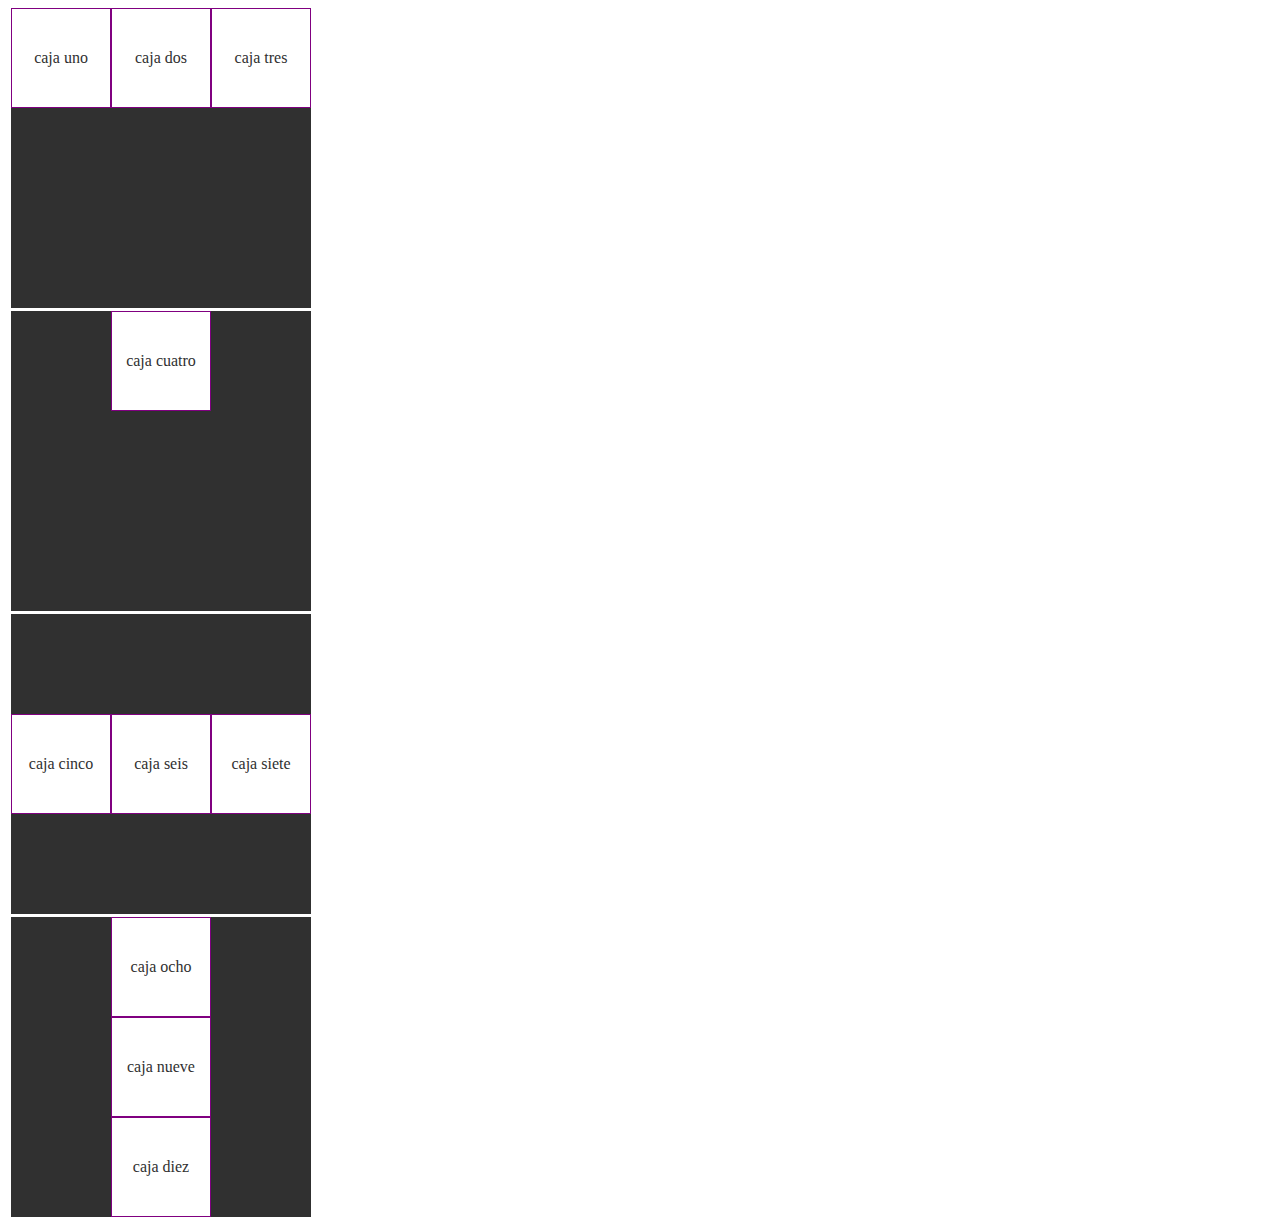
<file: diseño web I/display flex I/index.html>
<!DOCTYPE html>
<html lang="es">
    <head>
        <meta charset="UTF-8">
        <meta name="viewport' content='width=device-width, initial-scale=1.0">
        <title>flex I</title>
        <link rel="stylesheet" href="style.css">
    </head>
    <body>
        <main>
            <div class="contenedor contenedor_uno">
                <div>caja uno</div>
                <div>caja dos</div>
                <div>caja tres</div>
            </div>

            <div class="contenedor contenedor_dos">
                <div>caja cuatro</div>
            </div>

            <div class="contenedor contenedor_tres">
                <div>caja cinco</div>
                <div>caja seis</div>
                <div>caja siete</div>
            </div>

            <div class="contenedor contenedor_cuatro">
                <div>caja ocho</div>
                <div>caja nueve</div>
                <div>caja diez</div>
            </div>
        </main>
    </body>
</html>
</file>
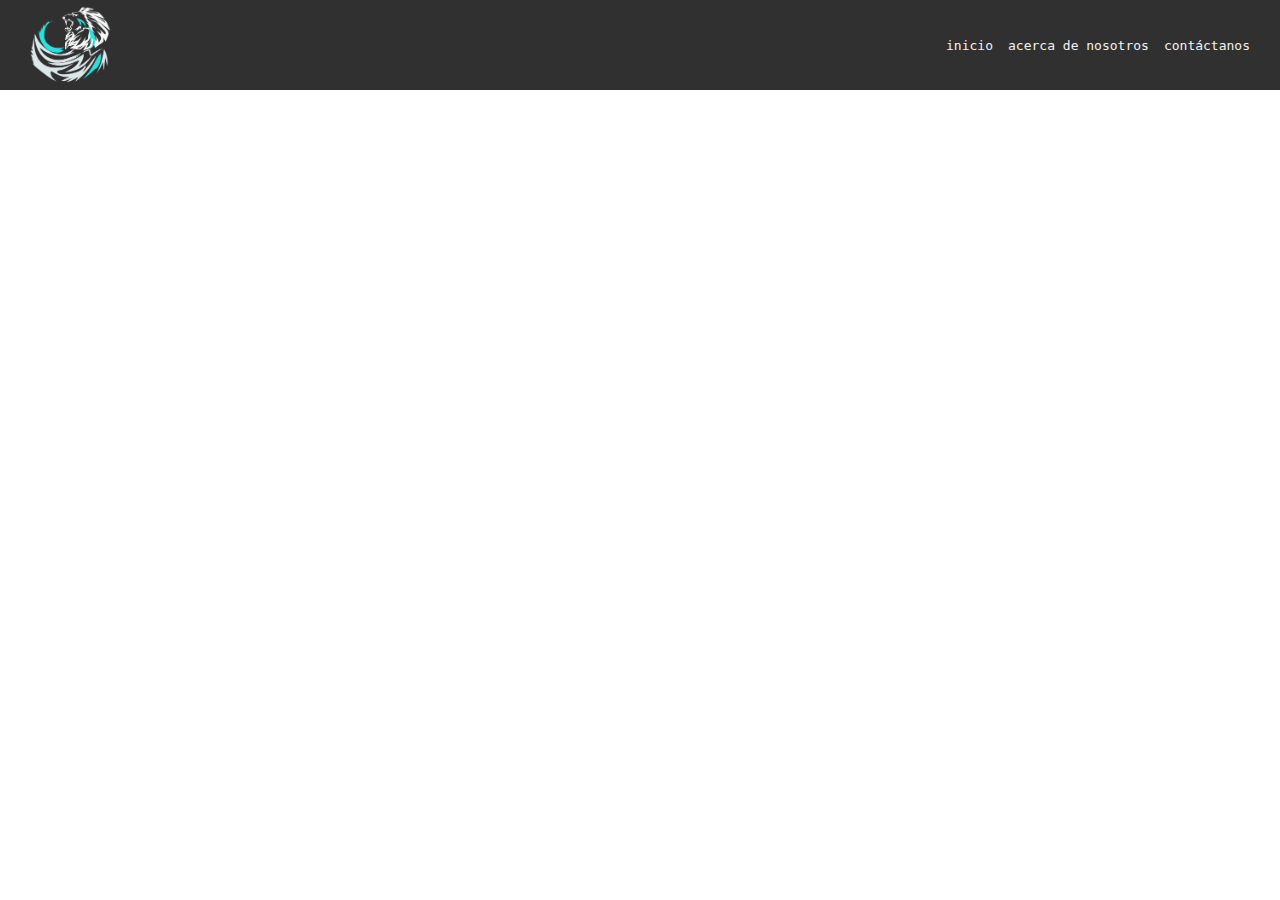
<file: diseño web I/menú de navegación I/index.html>
<!DOCTYPE html>
<html lang="es">
    <head>
        <meta charset="UTF-8">
        <meta name="viewport' content='width=device-width, initial-scale=1.0">
        <title>Menú de navegación I</title>
        <link rel="stylesheet" href="style.css">
    </head>
    <body>
        <header>
            <nav class="menu_cont">
                <img src="logo.png" alt="">
                <!--<a href='https://es.pngtree.com/freepng/wolf-logo_2306634.html'>Imagen PNG de es.pngtree.com/</a>-->
                <ul>
                    <li>inicio</li>
                    <li>acerca de nosotros</li>
                    <li>contáctanos</li>
                </ul>
            </nav>
        </header>
    </body>
</html>
</file>
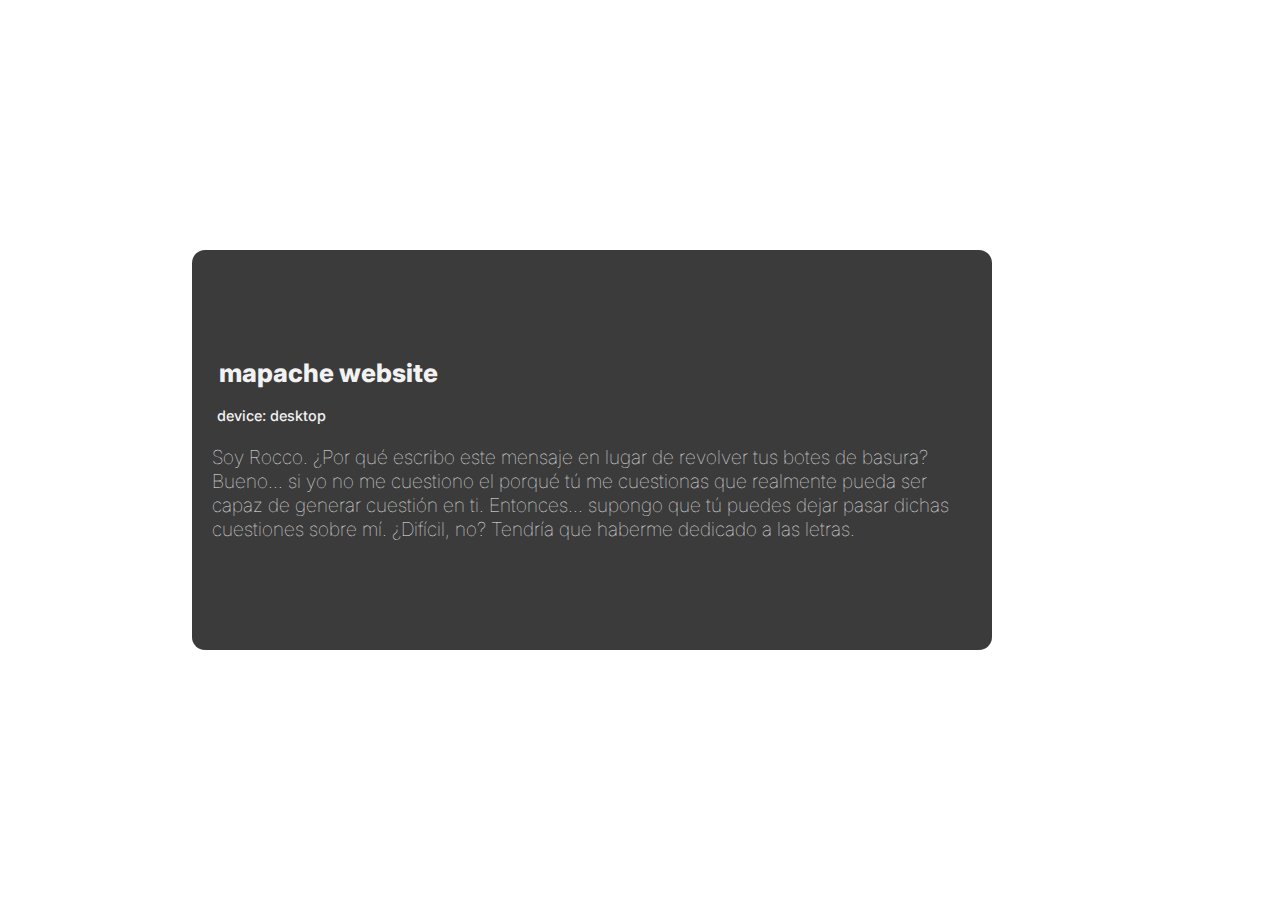
<file: diseño web II/@media/index.html>
<!DOCTYPE html>
<html lang="es">
    <head>
        <meta charset="UTF-8">
        <meta name="viewport" content="width=device-width, initial-scale=1.0">
        <title>mapachesite</title>

        <link rel="stylesheet" href="style.css">
        <!-- tipografia -->
        <link rel="preconnect" href="https://fonts.googleapis.com">
        <link rel="preconnect" href="https://fonts.gstatic.com" crossorigin>
        <link href="https://fonts.googleapis.com/css2?family=Inter:wght@100..900&display=swap" rel="stylesheet">
    </head>
    <body>
        <main>
            <section class="banner">
                <div>
                    <h1>mapache website</h1>
                    <p class="device"></p>
                    <p>Soy Rocco. ¿Por qué escribo este mensaje en lugar de revolver tus botes de basura? <br>Bueno... si yo no me cuestiono el porqué tú me cuestionas que realmente pueda ser capaz de generar cuestión en ti. Entonces... supongo que tú puedes dejar pasar dichas cuestiones sobre mí. ¿Difícil, no? Tendría que haberme dedicado a las letras.</p>
                </div>
            </section>
        </main>
    </body>
</html>
</file>
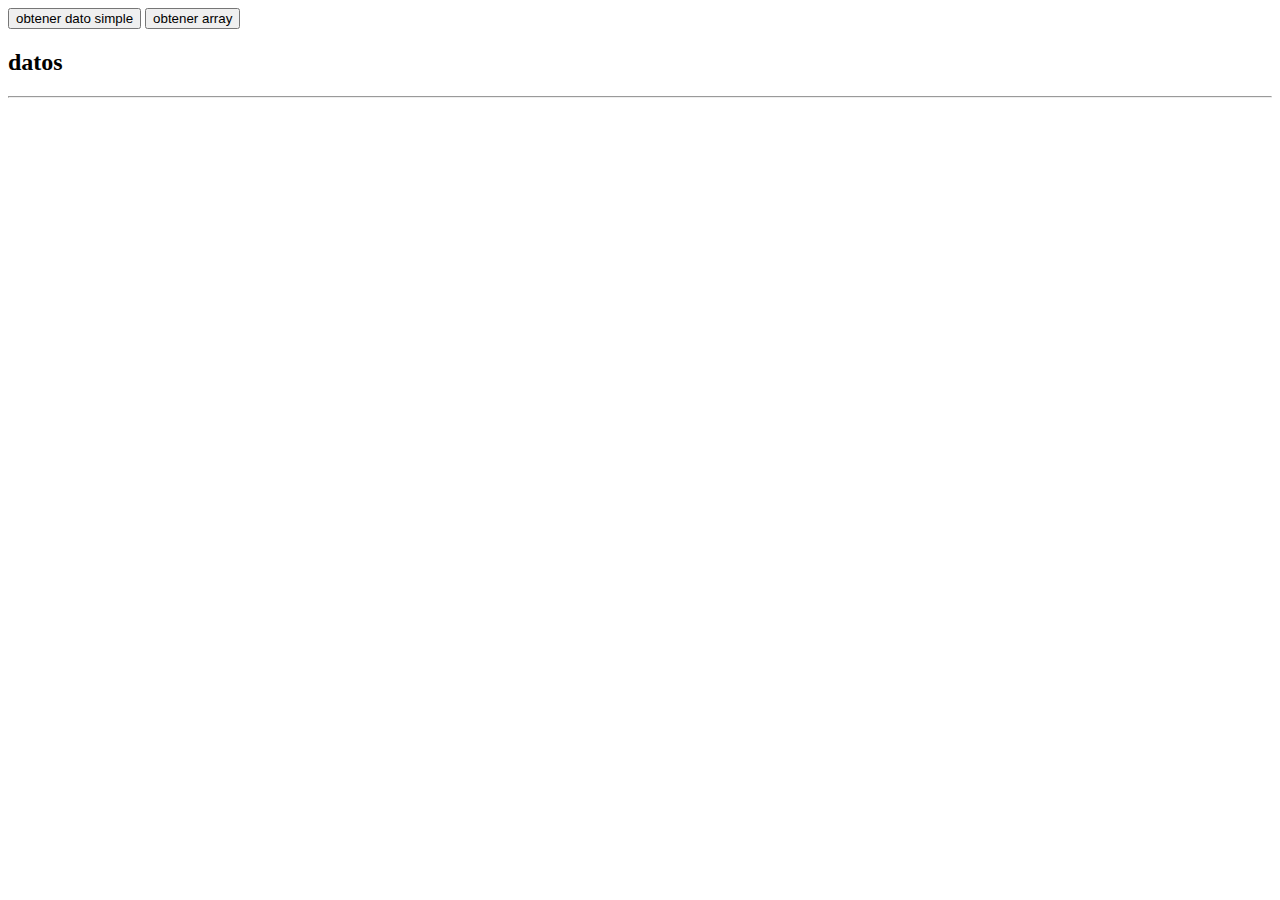
<file: diseño web II/fetch introduction/index.html>
<!DOCTYPE html>
<html lang="es">
    <head>
        <meta charset="UTF-8">
        <meta name="viewport' content='width=device-width, initial-scale=1.0">
        <title>fetch JS intr.</title>
    </head>
    <body>
        <main>
            <button id="btn_one" onclick="fn_async('simple');">obtener dato simple</button>
            <button id="btn_two" onclick="fn_async('json');">obtener array</button>

            <h2>datos</h2>
            <hr>
            <p id="cont_datos"></p>
        </main>
    </body>
</html>

<script>

    /*
        documentacion: 
        
        -creo una funcion llamada fn_async la cual recibira como parametro un valor (simple o json) dependiendo desde que boton se la invoque.
        -inmediatamente creo una variable vacia (donde se le cargara la direccion o url del archivo php del cual obtener datos) y una constante hacia un nodo <p> en el cual se le imprimira el resultado obtenido.
        -mediante un switch condiciono que recibo en "sample" y dependiendo de ello asigno valor a url_php con la ruta del archivo php al que quiero consultar datos (o sea, si quiero que sea a un archivo u otro)
        -realizo un fetch hacia la ruta establecida (cargada en la variable sample) y, si es simple la peticiion simplemente imprimo el resultado en el nodo p, mediante innerHTML (que permite insertar codigo como HTML)
            sino, si creo un array sobre el objeto que me devuelve (un objeto en formato json) y lo recorro, imprimiendo datos en el nodo p en cada recorrida del array
    */

    const fn_async = (sample)=> 
    {
        let url_php;
        const node_p = document.querySelector("#cont_datos");

        switch(sample)
        {
            case 'simple': 
                url_php = "simpleData.php";
                break; 
            case 'json': 
                url_php = "jsonData.php";
                break;
        }
    

    fetch(url_php)
        .then(response => 
        {
            if(!response.ok) throw new Error('error en la red');
            if(sample == 'simple') return response.text(); else return response.json();
        })
        .then(data => 
        {
            if(sample == 'simple')
            {
                node_p.innerHTML = 'dato obtenido: ' + data;
            }else 
            {
                let array_datos = Object.entries(data);
                node_p.innerHTML = "";
                array_datos.forEach(([k,v])=> 
                {
                    node_p.innerHTML += "key: " + k + ' <br> value: ' + v + '<br><br>';
                })
            }
        })
        .catch(error=>
        {
            console.log("error:" + error);
        })
    }
</script>
</file>
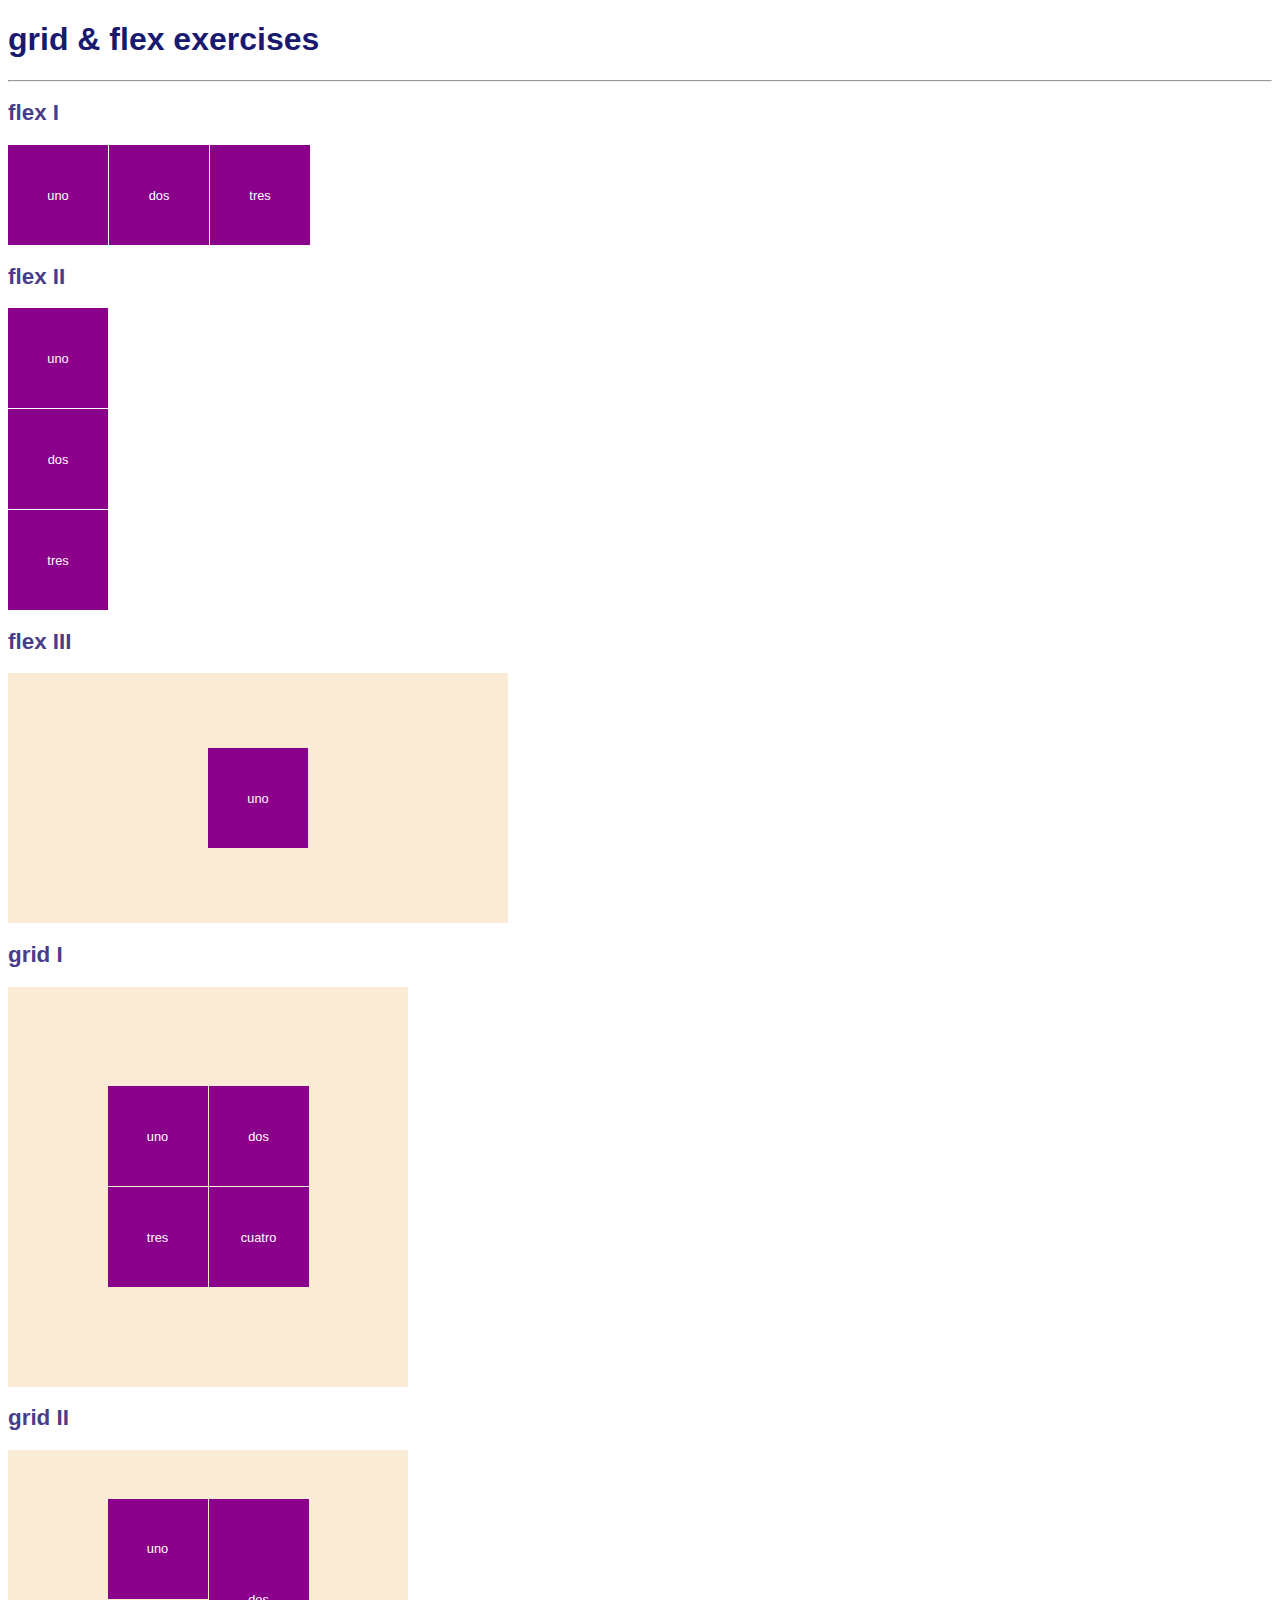
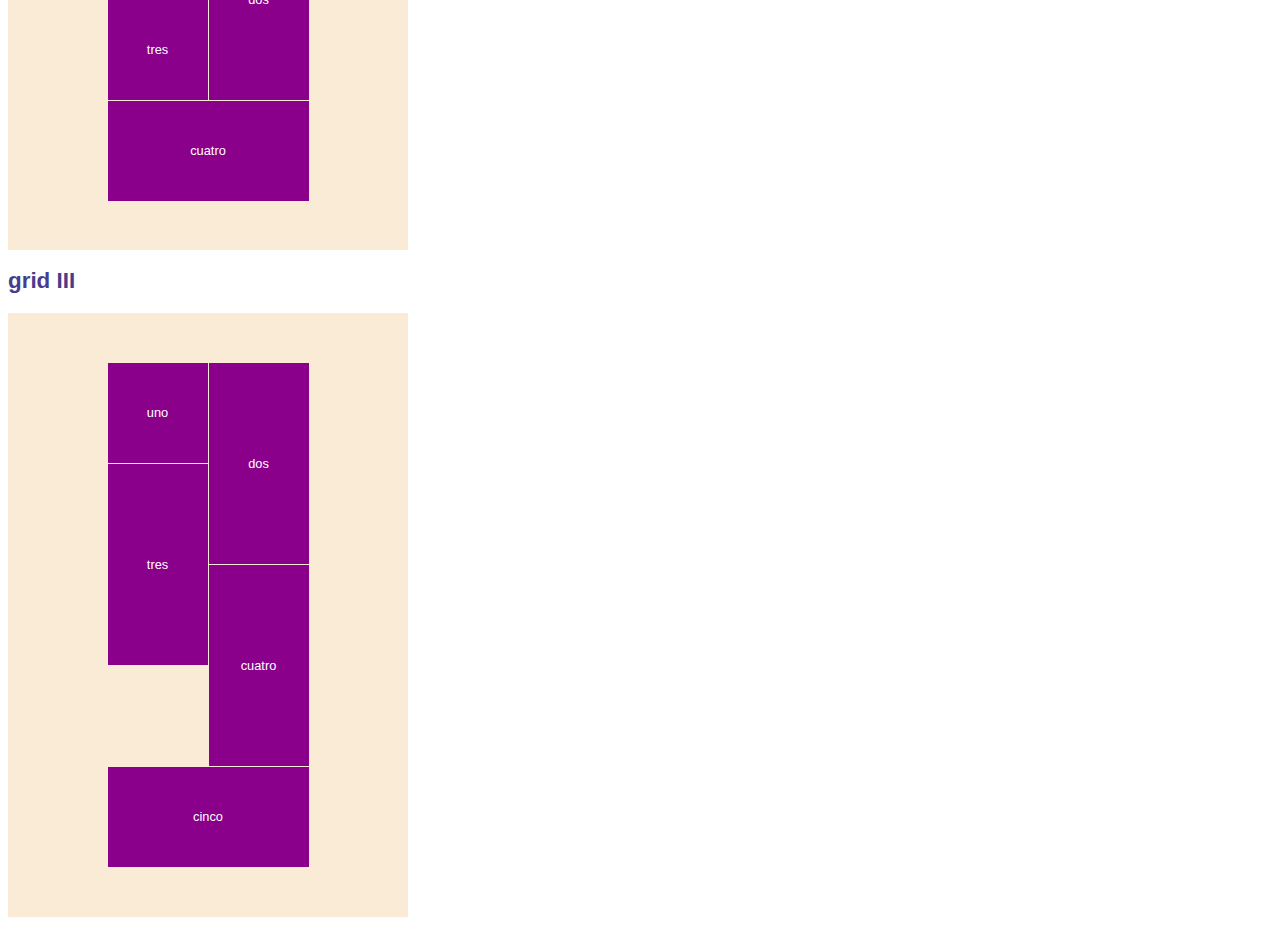
<file: diseño web II/grid&flex/index.html>
<!DOCTYPE html>
<html lang="es">
    <head>
        <meta charset="UTF-8">
        <meta name="viewport" content="width=device-width, initial-scale=1.0">
        <title>grid & flex</title>
        <link rel="stylesheet" href="style.css">
    </head>
    <body>
        <header>
            <h1>grid & flex exercises</h1>
            <hr>
        </header>
        <main>
            <h2>flex I</h2>
            <section class="flex_cont_one">
                <div>uno</div>
                <div>dos</div>
                <div>tres</div>
            </section>

            <h2>flex II</h2>
            <section class="flex_cont_two">
                <div>uno</div>
                <div>dos</div>
                <div>tres</div>
            </section>

            <h2>flex III</h2>
            <section class="flex_cont_three">
                <div>uno</div>
            </section>

            <h2>grid I</h2>
            <section class="grid_cont_one">
                <div>uno</div>
                <div>dos</div>
                <div>tres</div>
                <div>cuatro</div>
            </section>

            <h2>grid II</h2>
            <section class="grid_cont_two">
                <div>uno</div>
                <div>dos</div>
                <div>tres</div>
                <div>cuatro</div>
            </section>

            <h2>grid III</h2>
            <section class="grid_cont_three">
                <div>uno</div>
                <div>dos</div>
                <div>tres</div>
                <div>cuatro</div>
                <div>cinco</div>
            </section>
        </main>
    </body>
</html>
</file>
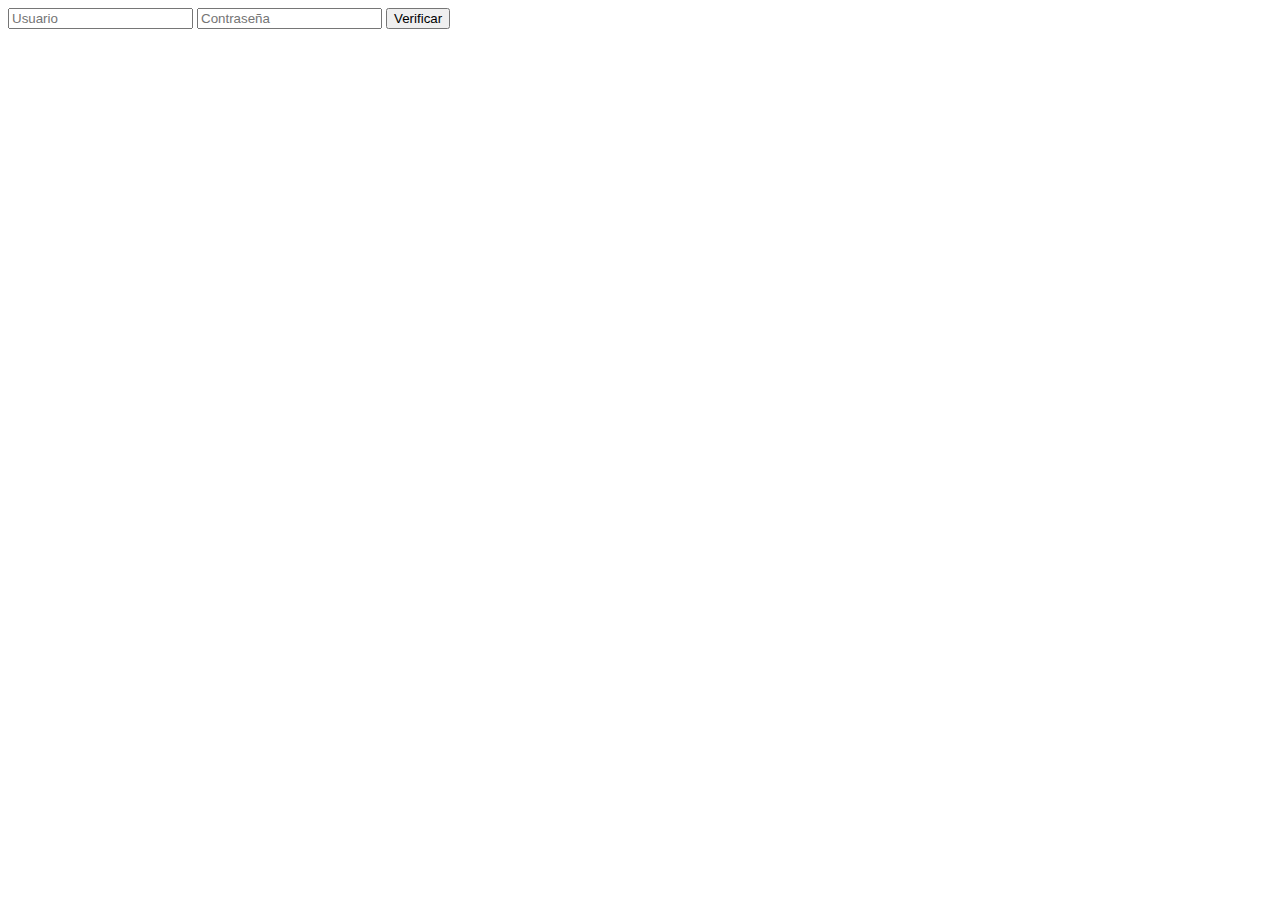
<file: programación web/fetch and PDO/index.html>
<!DOCTYPE html>
<html lang="es">
<head>
    <meta charset="UTF-8">
    <meta name="viewport" content="width=device-width, initial-scale=1.0">
    <title>Verificar Usuario</title>
</head>
<body>
    <input type="text" id="usuario" placeholder="Usuario">
    <input type="password" id="contrasena" placeholder="Contraseña">
    <button onclick="verificarUsuario()">Verificar</button>

    <script>

         /*
            documentacion: en este ejemplo tenemos dos input y un boton que dispara una funcion al hacersele click.
                al correr la funcion "verificarUsuuario" se obtiene la propiedad value de cada nodo de html de los input. siguiente a ello se crea un formulario
                de tipo FormData (formato que permite enviarse a archivos php, por ejemplo, como un cabezal, o sea, formulario). se le agregan (append) los dos datos obtenidos.
                se lleva a cabo un fetch al archivo php "userVerify.php" y se le envia el formulario con el usuario y contraseña (por defecto va como method POST).
                si existe una respuesta valida del servidor (el archivo), se levanta una respuesta json y se verifica si su data.exist (atributo que se configura en codigo php) es valido o no
        */

        function verificarUsuario() 
        {
            const usuario = document.getElementById('usuario').value;
            const contrasena = document.getElementById('contrasena').value;

            let datos = new FormData();
            datos.append('user', usuario);
            datos.append('pass', contrasena);

            fetch(`userVerify.php`, {method: 'POST', body: datos})
                .then(response => response.json())
                .then(data => {
                    if (data.exists) {
                        alert('Usuario y contraseña correctos');
                    } else {
                        alert('Usuario o contraseña incorrectos');
                    }
                })
                .catch(error => {
                    console.error('Error:', error);
                });
        }
    </script>
</body>
</html>
</file>
<file: diseño web I/display flex I/style.css>
.contenedor 
{
    background-color:#303030 ;
    height: 300px;
    width: 300px;
    margin: 3px;
}

.contenedor>div 
{
    height: 100px;
    width: 100px;
    background-color:white;
    display: flex;
    justify-content: center;
    align-items: center;
    border: 1px solid purple;
    box-sizing: border-box;
    color: #303030;
}

.contenedor_uno
{
    display: flex;
}

.contenedor_dos
{
    display: flex;
    justify-content: center;
}

.contenedor_tres
{
    display: flex;
    justify-content: center;
    align-items: center;
}

.contenedor_cuatro 
{
    display: flex;
    justify-content: center;
    align-items: center;
    flex-direction: column;
}
</file>
<file: diseño web I/menú de navegación I/style.css>
body {margin: 0}

.menu_cont
{
    height:  90px;
    width: 100%;
    background-color: #303030;
    display: flex;
    justify-content: space-between;
    align-items: center;
    padding: 0 30px;
    box-sizing: border-box;
}

.menu_cont>img 
{
    height: 90%;
    filter: invert(1);
}

.menu_cont>ul 
{
    margin: 0;
    padding: 0;
    height: 100%;
    gap: 15px;
    display: flex;
    justify-content: center;
    align-items: center;
}

.menu_cont>ul>li
{
    list-style: none;
    font-family: monospace;
    font-weight: 500;
    color: #f2f2f2;
    cursor: pointer;
}
</file>
<file: diseño web II/@media/style.css>
/*animaciones*/
@keyframes cambiaColores 
{
    0% {
        background-color: #ff00ff; /* Rosa neon */
      }
      25% {
        background-color: #ff0099; /* Morado neon */
      }
      50% {
        background-color: #00ffff; /* Cian neon */
      }
      75% {
        background-color: #00ff00; /* Verde neon */
      }
      100% {
        background-color: #ff00ff; /* Rosa neon */
      }
}

/* globals rules */
body {margin: 0}

.banner 
{
    position: relative;
    width: 100%;
    height: 100vh;
    /*Imagen de <a href="https://pixabay.com/es/users/alexas_fotos-686414/?utm_source=link-attribution&utm_medium=referral&utm_campaign=image&utm_content=3538081">Alexa</a> en <a href="https://pixabay.com/es//?utm_source=link-attribution&utm_medium=referral&utm_campaign=image&utm_content=3538081">Pixabay</a>*/
    background-image: url("https://cdn.pixabay.com/photo/2018/07/14/17/46/raccoon-3538081_1280.jpg");
    background-size: cover;
    background-position: center;
    display: flex;
    justify-content: flex-start;
    align-items: center;
}

.banner>div 
{
    width: 800px;
    aspect-ratio: 4 / 2;
    padding: 15px 20px;
    box-sizing: border-box;
    background-color: rgba(48,48,48,.95);
    border-radius: 13px;
    font-family: "Inter", sans-serif;
    font-optical-sizing: auto;
    font-style: normal;
    font-variation-settings:"slnt" 0;
    color: #f2f2f2;
    display: flex;
    flex-direction: column;
    justify-content: center;
    margin-left: 15%;
}

.banner>div>h1 
{
    font-size: 1.6rem;
    font-weight: 800;
    transition: all ease-in .6s;
    width:fit-content;
    cursor: pointer;
    padding: 0 7px;
}

.banner>div>h1:hover 
{
    background-color: #f2f2f2;
    border: 1px solid white;
    color: #303030;
}

.banner>div>p
{
    font-size: 1.2rem;
    font-weight: 100;
    user-select: none;
}

.device
{
    user-select: none;
    width: fit-content;
    padding: 0 5px;
    margin: 0;
    animation-name: cambiaColores;
    animation-duration: 5s; 
    animation-iteration-count: infinite; 
    animation-timing-function: ease-in-out;
    line-height: 1.2rem;
}

.device::after
{
    content: 'device: desktop';
    font-size: .9rem;
    font-weight: 500;
}



/*tablet rules*/
@media only screen and (max-width: 1199px) and (min-width: 768px), only screen and (max-width: 767px) and (min-width: 480px) and (orientation: landscape)
{
    .banner 
    {
        justify-content: center;
        align-items: center;
    }

    .banner>div 
    {
        width: 50%;
        padding: 50px;
        margin: 0;
    }

    .device::after{content: 'device: tablet | tiny notebook'}
}

/*tablet verticales rules*/
@media only screen and (max-width: 767px) and (min-width: 480px) and (orientation: portrait)
{
    .banner 
    {
        justify-content: center;
        align-items: center;
    }

    .banner>div 
    {
        width: 90%;
        padding: 50px;
        margin: 0;
        display: flex;
        justify-content: center;
        align-items: center;
    }

    .device::after{content: 'device: tablet | tiny notebook (vertical)'}
}


/*mobile rules*/
@media screen and (max-width: 479px) 
{
    .banner 
    {
        justify-content: center;
        align-items: center;
    }

    .banner>div 
    {
        width: 90%;
        padding: 30px 15px;
        margin: 0;
        display: flex;
        justify-content: center;
        align-items: center;
    }

    .device::after{content: 'device: mobile'}
}
</file>
<file: diseño web II/grid&flex/style.css>
/* estilos generales para titulos y subtitlos */
h1,h2 
{
    font-family: 'Franklin Gothic Medium', 'Arial Narrow', Arial, sans-serif;
    color: midnightblue;
}

h2 
{
    font-size: 1.4rem;
    color: darkslateblue;
}

/*estilos generales para todos los div hijos directos de un section*/
section>div 
{
    background-color: darkmagenta;
    width: 100px;
    aspect-ratio: 1/1;
    color: white;
    display: flex;
    justify-content: center;
    align-items: center;
    font-family: 'Lucida Sans', 'Lucida Sans Regular', 'Lucida Grande', 'Lucida Sans Unicode', Geneva, Verdana, sans-serif;
    font-size: .8rem;
}

/**** estilos para flex I ****/
.flex_cont_one 
{
    display: flex;          
    flex-direction: row;
    gap: 1px;
}


/**** estilos para flex II ****/
.flex_cont_two
{
    display: flex;          
    flex-direction: column;
    gap: 1px;
}


/*** estilos para flex III ***/
.flex_cont_three
{
    width: 500px;
    aspect-ratio: 2/1;
    background-color: antiquewhite;
    display: flex;          
    flex-direction: column;
    align-items: center;
    justify-content: center;
}


/*** estilos para grid I ***/
.grid_cont_one 
{
    width: 400px;
    aspect-ratio: 1/1;
    background-color: antiquewhite;
    display: grid;
    grid-template-columns: repeat(2, 100px);
    grid-template-rows: repeat(2, 100px);
    gap: 1px;
    justify-content: center;
    align-content: center
}


/*** estilos para grid II ***/
.grid_cont_two
{
    width: 400px;
    aspect-ratio: 1/1;
    background-color: antiquewhite;
    display: grid;
    grid-template-columns: repeat(2, 100px);
    grid-template-rows: repeat(3, 100px);
    grid-template-areas:    "uno dos"
                            "tres dos"
                            "cuatro cuatro";
    gap: 1px;
    justify-content: center;
    align-content: center
}

.grid_cont_two>div
{
    width:100%;
    height: 100%;
}
.grid_cont_two>div:nth-of-type(1){grid-area: uno}

.grid_cont_two>div:nth-of-type(2){grid-area: dos}

.grid_cont_two>div:nth-of-type(3){grid-area: tres}

.grid_cont_two>div:nth-of-type(4){grid-area: cuatro}



/*** estilos para grid III ***/
.grid_cont_three
{
    width: 400px;
    padding: 50px 0;
    background-color: antiquewhite;
    display: grid;
    grid-template-columns: repeat(2, 100px);
    grid-template-rows: repeat(5, 100px);
    grid-template-areas:    "uno dos"
                            "tres dos"
                            "tres cuatro"
                            ". cuatro"
                            "cinco cinco";
    gap: 1px;
    justify-content: center;
    align-content: center
}

.grid_cont_three>div
{
    width:100%;
    height: 100%;
}

.grid_cont_three>div:nth-of-type(1){grid-area: uno}

.grid_cont_three>div:nth-of-type(2){grid-area: dos}

.grid_cont_three>div:nth-of-type(3){grid-area: tres}

.grid_cont_three>div:nth-of-type(4){grid-area: cuatro}

.grid_cont_three>div:nth-of-type(5){grid-area: cinco}
</file>
